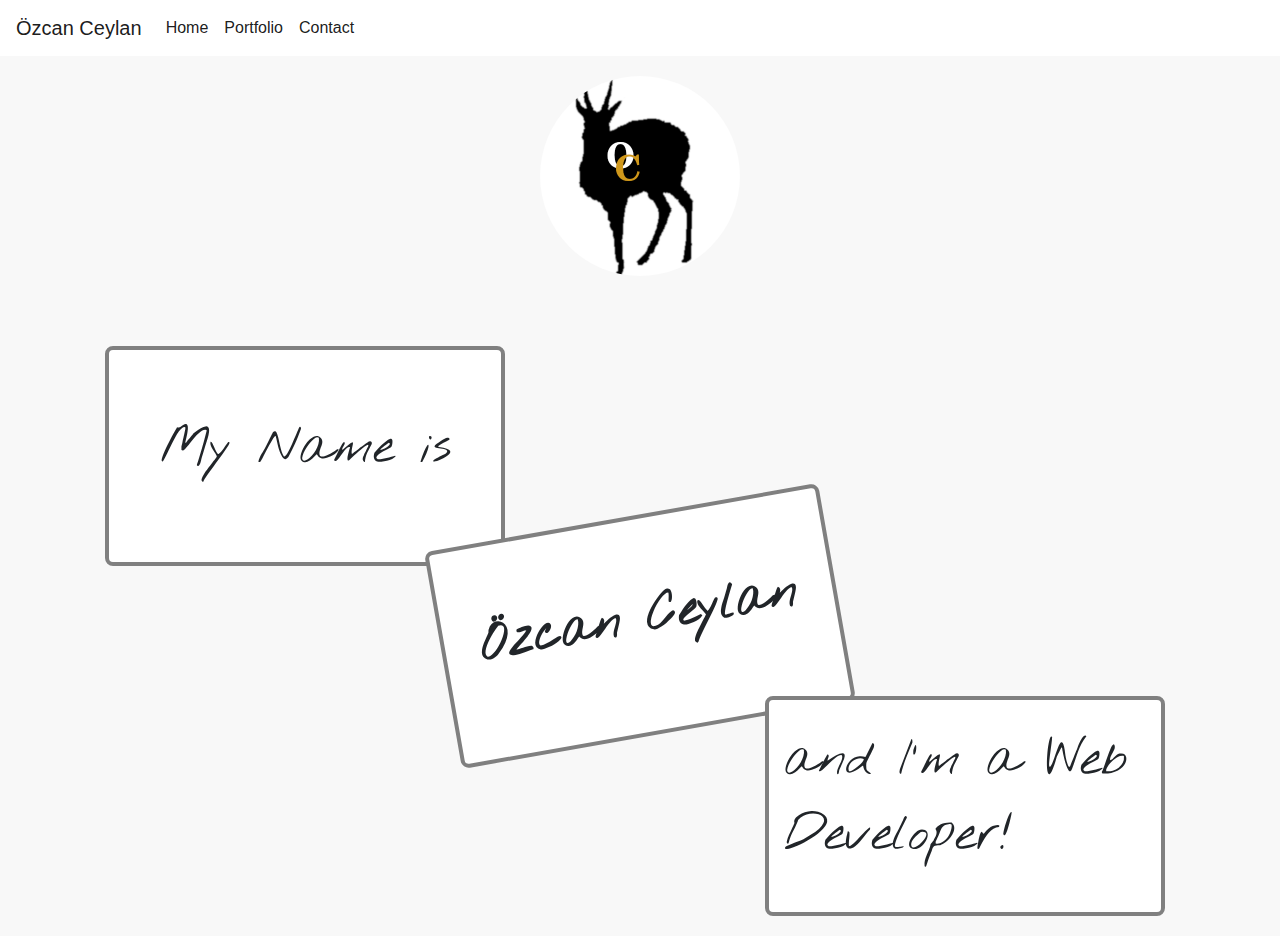
<file: index.html>
<!DOCTYPE html>
<html lang="en">
<head>
    <meta charset="UTF-8">
    <meta name="viewport" content="width=device-width, initial-scale=1.0">
    <meta http-equiv="X-UA-Compatible" content="ie=edge">
    <title>Portfolio</title>
    <link href="https://fonts.googleapis.com/css?family=Nothing+You+Could+Do" rel="stylesheet">
    <link href="https://fonts.googleapis.com/css?family=Libre+Barcode+128" rel="stylesheet">

    <link rel="stylesheet" href="./css/main.css/main.css">
</head>
<body>
    <nav class="navbar navbar-expand-sm navbar-light">
        <a class="navbar-brand" href="#">Özcan Ceylan</a>
        <button class="navbar-toggler" type="button" data-toggle="collapse" data-target="#navbarSupportedContent" aria-controls="navbarSupportedContent" aria-expanded="false" aria-label="Toggle navigation">
          <span class="navbar-toggler-icon"></span>
        </button>
      
        <div class="collapse navbar-collapse" id="navbarSupportedContent">
          <ul class="navbar-nav mr-auto">
            <li class="nav-item active">
              <a class="nav-link" href="./index.html">Home</a>
            </li>
            <li class="nav-item active">
              <a class="nav-link" href="./port.html">Portfolio</a>
            </li>
            <li class="nav-item active">
              <a class="nav-link" href="./contact.html">Contact</a>
            </li>
            
          </ul>
          <form class="form-inline my-2 my-lg-0">
          </form>
        </div>
      </nav>

      <div class="logo">
          <img class="logopic" src="./Assets/pics/logo.png" alt="">
      </div>
    
    <div class="build">
        <div class="container top">
            <div>
                <div class="col greeting">
                <p class="greet">My Name is</p>
                </div>
            </div>
        </div>
        <div class="container middle">
            <div>
                <div class="col name">
                <p class="me"><strong>Özcan Ceylan</strong></p>
                </div>
            </div>
        </div>
        <div class="container bottom">
            <div>
                <div class="col prof">
                <p class="about">and I'm a Web Developer!</p>
                </div>
            </div>
        </div>
    </div>

    <script src="https://code.jquery.com/jquery-3.3.1.slim.min.js" integrity="sha384-q8i/X+965DzO0rT7abK41JStQIAqVgRVzpbzo5smXKp4YfRvH+8abtTE1Pi6jizo" crossorigin="anonymous"></script>
    <script src="https://cdnjs.cloudflare.com/ajax/libs/popper.js/1.14.3/umd/popper.min.js" integrity="sha384-ZMP7rVo3mIykV+2+9J3UJ46jBk0WLaUAdn689aCwoqbBJiSnjAK/l8WvCWPIPm49" crossorigin="anonymous"></script>
    <script src="https://stackpath.bootstrapcdn.com/bootstrap/4.1.3/js/bootstrap.min.js" integrity="sha384-ChfqqxuZUCnJSK3+MXmPNIyE6ZbWh2IMqE241rYiqJxyMiZ6OW/JmZQ5stwEULTy" crossorigin="anonymous"></script>
</body>
</html>
</file>
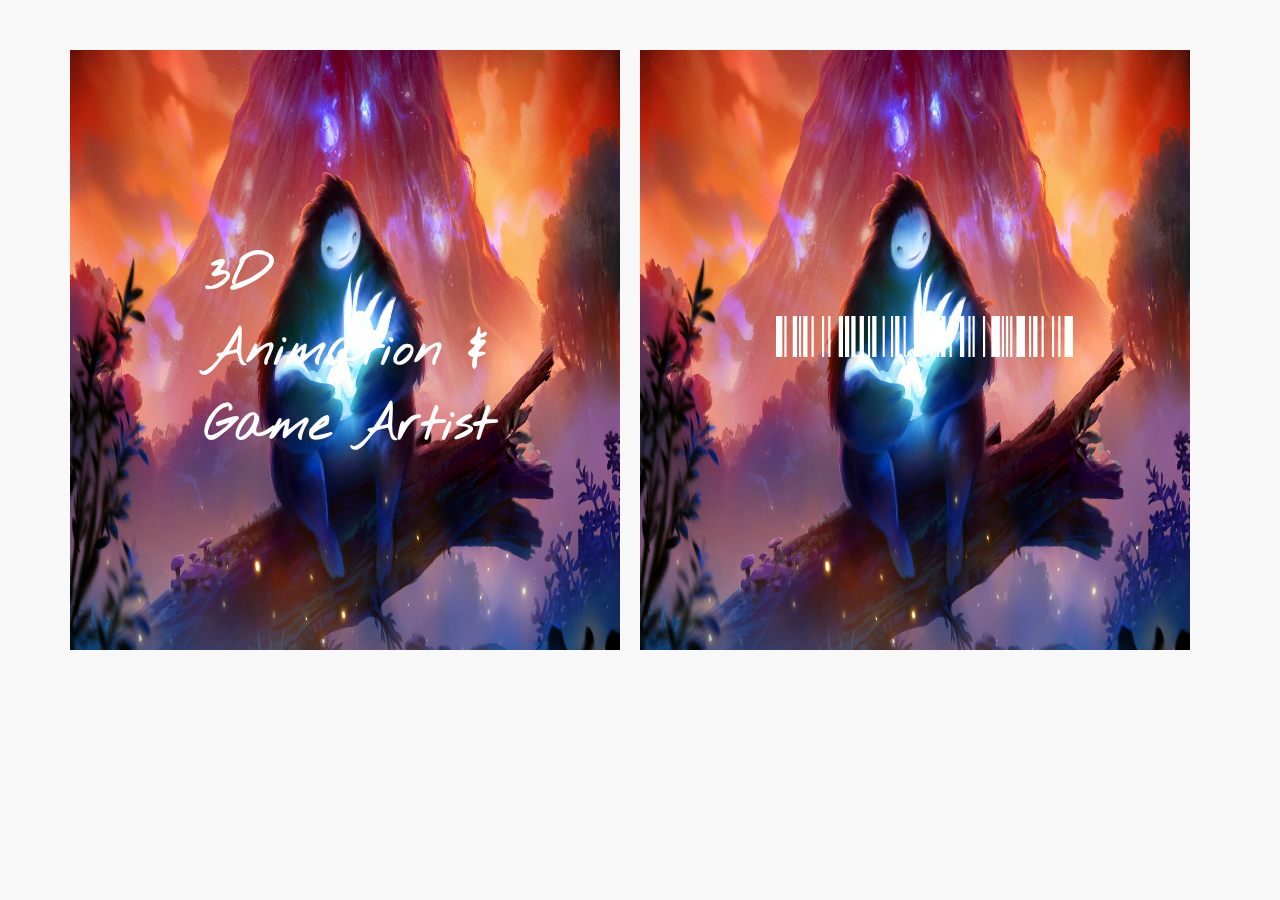
<file: __dev_index.html>
<!DOCTYPE html>
<html lang="en">
<head>
    <meta charset="UTF-8">
    <meta name="viewport" content="width=device-width, initial-scale=1.0">
    <meta http-equiv="X-UA-Compatible" content="ie=edge">
    <title>Portfolio</title>
    <link href="https://fonts.googleapis.com/css?family=Nothing+You+Could+Do" rel="stylesheet">
    <link href="https://fonts.googleapis.com/css?family=Libre+Barcode+128" rel="stylesheet">

    <link rel="stylesheet" href="./css/main.css/main.css">
</head>
<body>
        <div class="container">
                <div class="row">
                  <div class="col-lg">
                   <a class="gamelink" href="">3D Animation & Game Artist</a> 
                  </div>
                  <div class="col-lg">
                    <a class="weblink" href="">Web Developer</a> 
                  </div>
                </div>
              </div>



    <script src="https://code.jquery.com/jquery-3.3.1.slim.min.js" integrity="sha384-q8i/X+965DzO0rT7abK41JStQIAqVgRVzpbzo5smXKp4YfRvH+8abtTE1Pi6jizo" crossorigin="anonymous"></script>
    <script src="https://cdnjs.cloudflare.com/ajax/libs/popper.js/1.14.3/umd/popper.min.js" integrity="sha384-ZMP7rVo3mIykV+2+9J3UJ46jBk0WLaUAdn689aCwoqbBJiSnjAK/l8WvCWPIPm49" crossorigin="anonymous"></script>
    <script src="https://stackpath.bootstrapcdn.com/bootstrap/4.1.3/js/bootstrap.min.js" integrity="sha384-ChfqqxuZUCnJSK3+MXmPNIyE6ZbWh2IMqE241rYiqJxyMiZ6OW/JmZQ5stwEULTy" crossorigin="anonymous"></script>
</body>
</html>
</file>
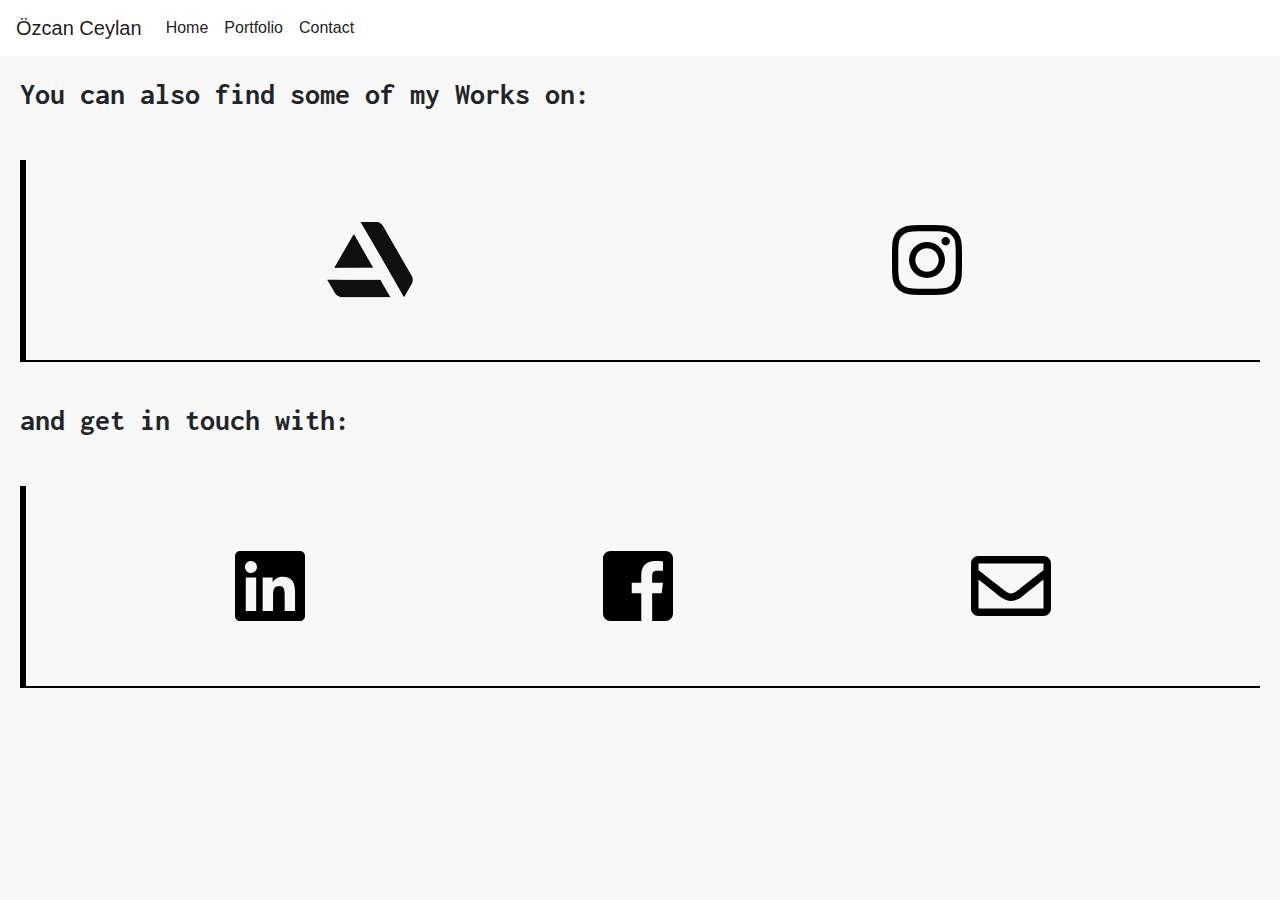
<file: contact.html>
<!DOCTYPE html>
<html lang="en">
<head>
    <meta charset="UTF-8">
    <meta name="viewport" content="width=device-width, initial-scale=1.0">
    <meta http-equiv="X-UA-Compatible" content="ie=edge">
    <title>Portfolio</title>
    <link href="https://fonts.googleapis.com/css?family=Nothing+You+Could+Do" rel="stylesheet">
    <link href="https://fonts.googleapis.com/css?family=Libre+Barcode+128" rel="stylesheet">
    <link href="https://fonts.googleapis.com/css?family=Inconsolata:400,700" rel="stylesheet">

    <link rel="stylesheet" href="./css/main.css/main.css">
</head>
<body>
    <nav class="navbar navbar-expand-sm navbar-light">
        <a class="navbar-brand" href="#">Özcan Ceylan</a>
        <button class="navbar-toggler" type="button" data-toggle="collapse" data-target="#navbarSupportedContent" aria-controls="navbarSupportedContent" aria-expanded="false" aria-label="Toggle navigation">
          <span class="navbar-toggler-icon"></span>
        </button>
      
        <div class="collapse navbar-collapse" id="navbarSupportedContent">
          <ul class="navbar-nav mr-auto">
            <li class="nav-item active">
              <a class="nav-link" href="./main_code.html">Home</a>
            </li>
            <li class="nav-item active">
              <a class="nav-link" href="./port.html">Portfolio</a>
            </li>
            <li class="nav-item active">
              <a class="nav-link" href="./contact.html">Contact</a>
            </li>
            
          </ul>
          <form class="form-inline my-2 my-lg-0">
          </form>
        </div>
      </nav>

    <h2 class="wrkr">You can also find some of my Works on:</h2>
    <div class="items">
        <section class="network top">
            <a class="sozi" href="https://www.artstation.com/"><img class="sozi" src="./Assets/pics/artstation-logo-png-5.png" alt=""></a>
            <a class="sozi" href="https://www.instagram.com/?hl=de"><img class="sozi" src="./Assets/pics/instagram-brands.svg" alt=""></a>
        </section>
    </div>

    <h2 class="wrkr">and get in touch with:</h2>
    <div class="items">
        <section class="network bottom">
            <a class="sozi" href="https://de.linkedin.com/"><img class="sozi" src="./Assets/pics/linkedin-brands.svg" alt=""></a>
            <a class="sozi" href="https://de-de.facebook.com/"><img class="sozi" src="./Assets/pics/facebook-square-brands.svg" alt=""></a>
            <a class="sozi" href="www.email.com"><img class="sozi" src="./Assets/pics/envelope-regular.svg" alt=""></a>
        </section>
    </div>


    <script src="https://code.jquery.com/jquery-3.3.1.slim.min.js" integrity="sha384-q8i/X+965DzO0rT7abK41JStQIAqVgRVzpbzo5smXKp4YfRvH+8abtTE1Pi6jizo" crossorigin="anonymous"></script>
    <script src="https://cdnjs.cloudflare.com/ajax/libs/popper.js/1.14.3/umd/popper.min.js" integrity="sha384-ZMP7rVo3mIykV+2+9J3UJ46jBk0WLaUAdn689aCwoqbBJiSnjAK/l8WvCWPIPm49" crossorigin="anonymous"></script>
    <script src="https://stackpath.bootstrapcdn.com/bootstrap/4.1.3/js/bootstrap.min.js" integrity="sha384-ChfqqxuZUCnJSK3+MXmPNIyE6ZbWh2IMqE241rYiqJxyMiZ6OW/JmZQ5stwEULTy" crossorigin="anonymous"></script>
</body>
</html>
</file>
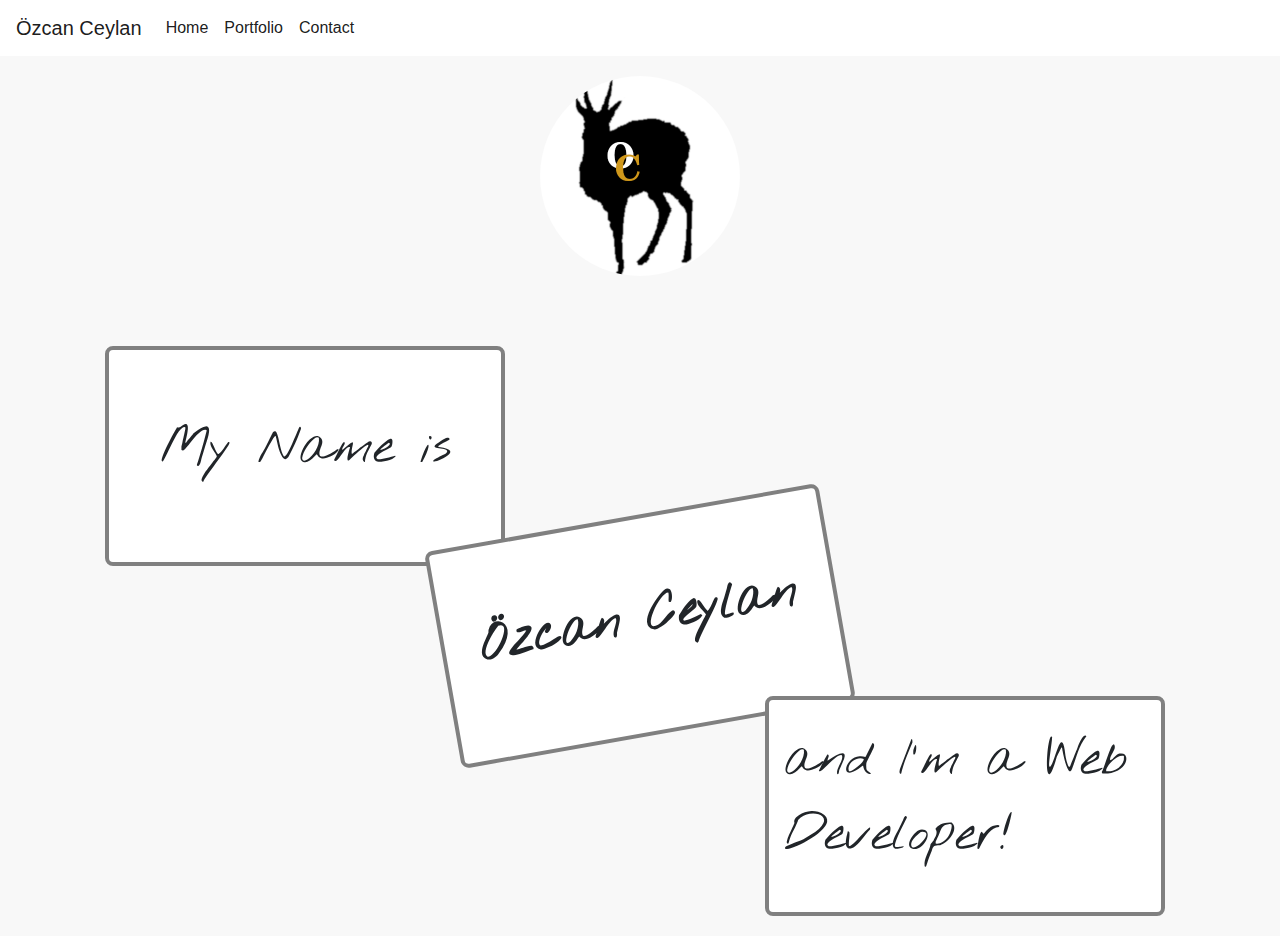
<file: main_code.html>
<!DOCTYPE html>
<html lang="en">
<head>
    <meta charset="UTF-8">
    <meta name="viewport" content="width=device-width, initial-scale=1.0">
    <meta http-equiv="X-UA-Compatible" content="ie=edge">
    <title>Portfolio</title>
    <link href="https://fonts.googleapis.com/css?family=Nothing+You+Could+Do" rel="stylesheet">
    <link href="https://fonts.googleapis.com/css?family=Libre+Barcode+128" rel="stylesheet">

    <link rel="stylesheet" href="./css/main.css/main.css">
</head>
<body>
    <nav class="navbar navbar-expand-sm navbar-light">
        <a class="navbar-brand" href="#">Özcan Ceylan</a>
        <button class="navbar-toggler" type="button" data-toggle="collapse" data-target="#navbarSupportedContent" aria-controls="navbarSupportedContent" aria-expanded="false" aria-label="Toggle navigation">
          <span class="navbar-toggler-icon"></span>
        </button>
      
        <div class="collapse navbar-collapse" id="navbarSupportedContent">
          <ul class="navbar-nav mr-auto">
            <li class="nav-item active">
              <a class="nav-link" href="./main_code.html">Home</a>
            </li>
            <li class="nav-item active">
              <a class="nav-link" href="./port.html">Portfolio</a>
            </li>
            <li class="nav-item active">
              <a class="nav-link" href="./contact.html">Contact</a>
            </li>
            
          </ul>
          <form class="form-inline my-2 my-lg-0">
          </form>
        </div>
      </nav>

      <div class="logo">
          <img class="logopic" src="./Assets/pics/logo.png" alt="">
      </div>
    
    <div class="build">
        <div class="container top">
            <div>
                <div class="col greeting">
                <p class="greet">My Name is</p>
                </div>
            </div>
        </div>
        <div class="container middle">
            <div>
                <div class="col name">
                <p class="me"><strong>Özcan Ceylan</strong></p>
                </div>
            </div>
        </div>
        <div class="container bottom">
            <div>
                <div class="col prof">
                <p class="about">and I'm a Web Developer!</p>
                </div>
            </div>
        </div>
    </div>

    <script src="https://code.jquery.com/jquery-3.3.1.slim.min.js" integrity="sha384-q8i/X+965DzO0rT7abK41JStQIAqVgRVzpbzo5smXKp4YfRvH+8abtTE1Pi6jizo" crossorigin="anonymous"></script>
    <script src="https://cdnjs.cloudflare.com/ajax/libs/popper.js/1.14.3/umd/popper.min.js" integrity="sha384-ZMP7rVo3mIykV+2+9J3UJ46jBk0WLaUAdn689aCwoqbBJiSnjAK/l8WvCWPIPm49" crossorigin="anonymous"></script>
    <script src="https://stackpath.bootstrapcdn.com/bootstrap/4.1.3/js/bootstrap.min.js" integrity="sha384-ChfqqxuZUCnJSK3+MXmPNIyE6ZbWh2IMqE241rYiqJxyMiZ6OW/JmZQ5stwEULTy" crossorigin="anonymous"></script>
</body>
</html>
</file>
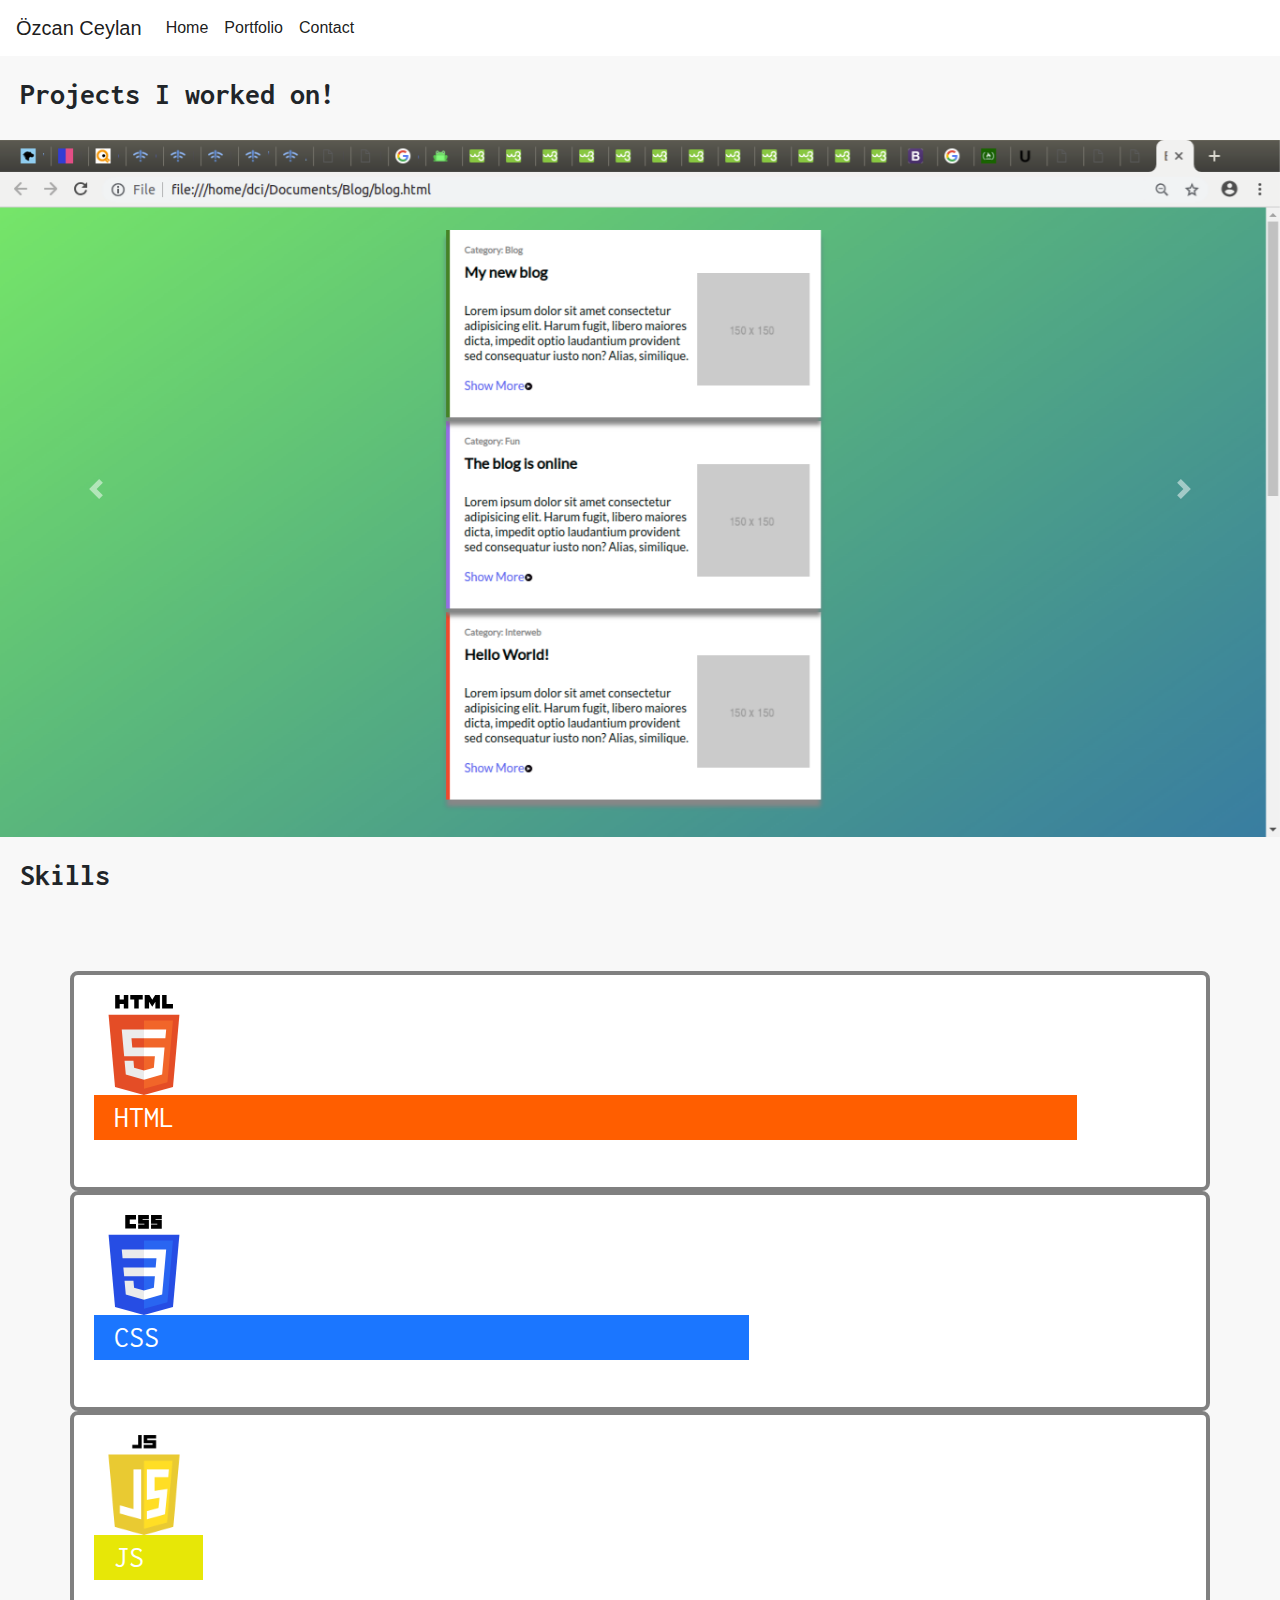
<file: port.html>
<!DOCTYPE html>
<html lang="en">
<head>
    <meta charset="UTF-8">
    <meta name="viewport" content="width=device-width, initial-scale=1.0">
    <meta http-equiv="X-UA-Compatible" content="ie=edge">
    <title>Portfolio</title>
    <link href="https://fonts.googleapis.com/css?family=Nothing+You+Could+Do" rel="stylesheet">
    <link href="https://fonts.googleapis.com/css?family=Libre+Barcode+128" rel="stylesheet">
    <link href="https://fonts.googleapis.com/css?family=Inconsolata:400,700" rel="stylesheet">

    <link rel="stylesheet" href="./css/main.css/main.css">
</head>
<body>
    <nav class="navbar navbar-expand-sm navbar-light">
        <a class="navbar-brand" href="#">Özcan Ceylan</a>
        <button class="navbar-toggler" type="button" data-toggle="collapse" data-target="#navbarSupportedContent" aria-controls="navbarSupportedContent" aria-expanded="false" aria-label="Toggle navigation">
          <span class="navbar-toggler-icon"></span>
        </button>
      
        <div class="collapse navbar-collapse" id="navbarSupportedContent">
          <ul class="navbar-nav mr-auto">
            <li class="nav-item active">
              <a class="nav-link" href="./main_code.html">Home</a>
            </li>
            <li class="nav-item active">
              <a class="nav-link" href="./port.html">Portfolio</a>
            </li>
            <li class="nav-item active">
              <a class="nav-link" href="./contact.html">Contact</a>
            </li>
            
          </ul>
          <form class="form-inline my-2 my-lg-0">
          </form>
        </div>
    </nav>

  <h2 class="wrkr">Projects I worked on!</h2>

  <section id="carouselExampleFade" class="carousel slide carousel-fade" data-ride="carousel">
    <div class="carousel-inner">
      <div class="carousel-item active">
        <img class="d-block w-100" src="./Assets/pics/blog.png" alt="First slide">
      </div>
      <div class="carousel-item">
        <img class="d-block w-100" src="./Assets/pics/posi.png" alt="Second slide">
      </div>
      <div class="carousel-item">
        <img class="d-block w-100" src="./Assets/pics/respo.png" alt="Third slide">
      </div>
    </div>
    <a class="carousel-control-prev" href="#carouselExampleFade" role="button" data-slide="prev">
    <span class="carousel-control-prev-icon" aria-hidden="true"></span>
    <span class="sr-only">Previous</span>
    </a>
    <a class="carousel-control-next" href="#carouselExampleFade" role="button" data-slide="next">
    <span class="carousel-control-next-icon" aria-hidden="true"></span>
    <span class="sr-only">Next</span>
    </a>
  </section>

<h2 class="wrkr">Skills</h2>
<div class="container">
  <div class="row">
    <section class="col skills">
      <div class="html">
        <img class="sign" src="./Assets/pics/HTML5_logo_and_wordmark.svg" alt="">
        <div class="htmllvlh">
          <p class="start">HTML</p>
        </div>
      </div>
  </div>
  </section>

  <div class="row">
  <section class="col skills">
      <div class="css">
        <img class="sign" src="./Assets/pics/CSS3_logo_and_wordmark.svg" alt="">
        <div class="htmllvlc">
          <p class="start">CSS</p>
      </div>
    </div>
  </div>
  </section>

  <div class="row">
  <section class="col skills">
      <div class="js">
        <img class="sign" src="./Assets/pics/js-logo.png" alt="">
        <div class="htmllvlj">
          <p class="start">JS</p>
      </div>
    </div>
    </div>
  </section>
</div>


    <script src="https://code.jquery.com/jquery-3.3.1.slim.min.js" integrity="sha384-q8i/X+965DzO0rT7abK41JStQIAqVgRVzpbzo5smXKp4YfRvH+8abtTE1Pi6jizo" crossorigin="anonymous"></script>
    <script src="https://cdnjs.cloudflare.com/ajax/libs/popper.js/1.14.3/umd/popper.min.js" integrity="sha384-ZMP7rVo3mIykV+2+9J3UJ46jBk0WLaUAdn689aCwoqbBJiSnjAK/l8WvCWPIPm49" crossorigin="anonymous"></script>
    <script src="https://stackpath.bootstrapcdn.com/bootstrap/4.1.3/js/bootstrap.min.js" integrity="sha384-ChfqqxuZUCnJSK3+MXmPNIyE6ZbWh2IMqE241rYiqJxyMiZ6OW/JmZQ5stwEULTy" crossorigin="anonymous"></script>
</body>
</html>
</file>
